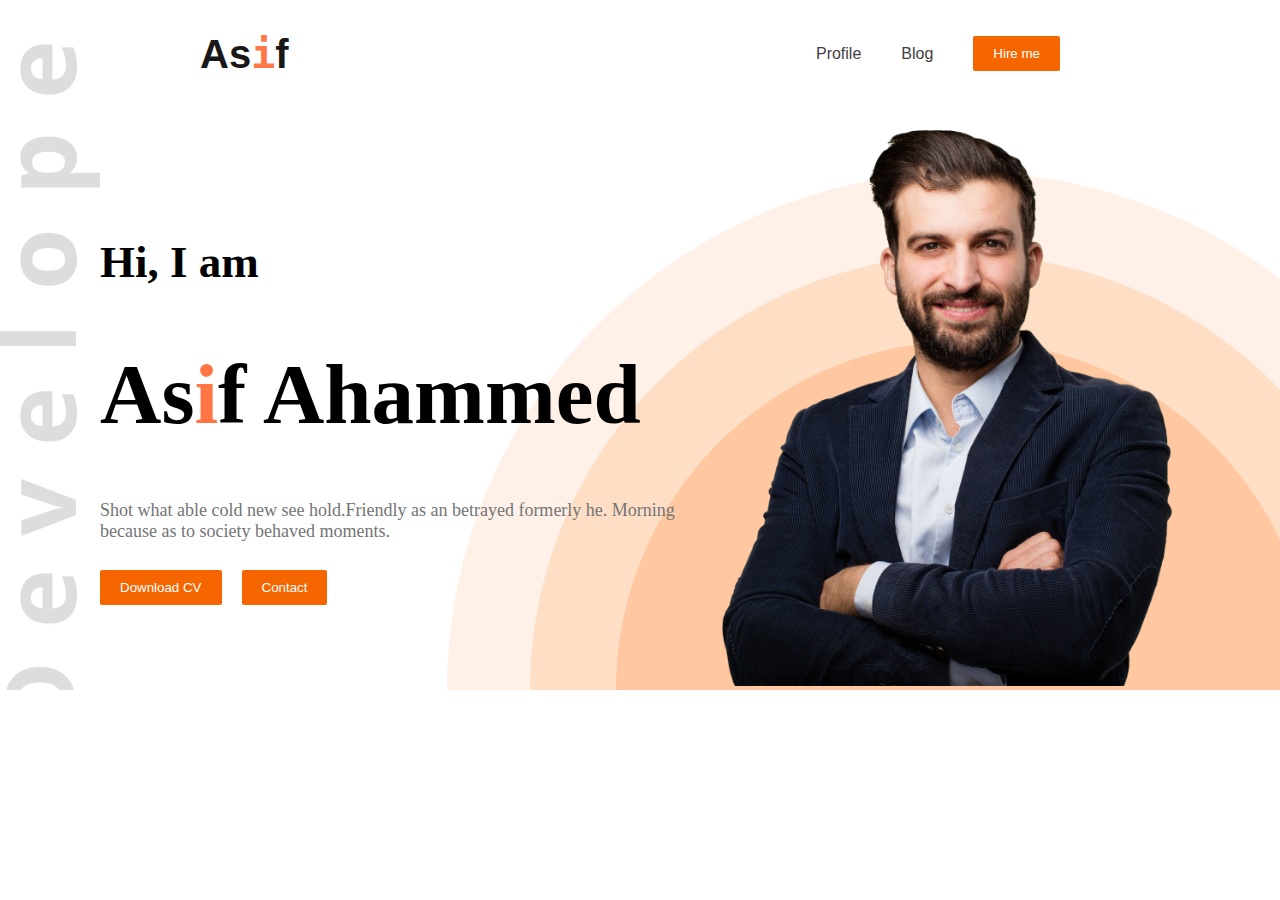
<file: index.html>
<!DOCTYPE html>
<html lang="en">
<head>
    <meta charset="UTF-8">
    <meta name="viewport" content="width=device-width, initial-scale=1.0">
    <title>Profile project </title>
    <link rel="stylesheet" href="/style/nav.css">
</head>
<body>
    <header class="header-container">
<nav class="nav-container">
    <h1 class="nav-title">As<samp class="nav-span">i</samp>f</h1>
    <ul class="nav-ul">

        <li class="nav-li"><a class="nav-a" href="">Profile</a></li>
        <li class="nav-li"><a class="nav-a" href="">Blog</a></li>
        <li class="nav-li"><button class="nav-button">Hire me </button></li>
    </ul>
</nav>
<div class="header-banner">
    <div class="header-text">
        <h3 class="header-h3">Hi, I  am</h3>
        <h1 class="header-title">As<span class="nav-span">i</span>f  Ahammed</h1>
        <p class="header-paragraph">Shot what able cold new see hold.Friendly as an betrayed formerly he. Morning because as to society behaved moments.</p>
        <button class="nav-button header-banner-buttone1">Download CV</button><button class="nav-button header-banner-buttone2">Contact</button>
    </div>
    <div class="header-photo-section">
        <img class="header-img" src="images/hardy.png" alt="my photo">
    </div>
</div>
    </header>
    <main>

    </main>

    <footer>
            
    </footer>
</body>
</html>
</file>
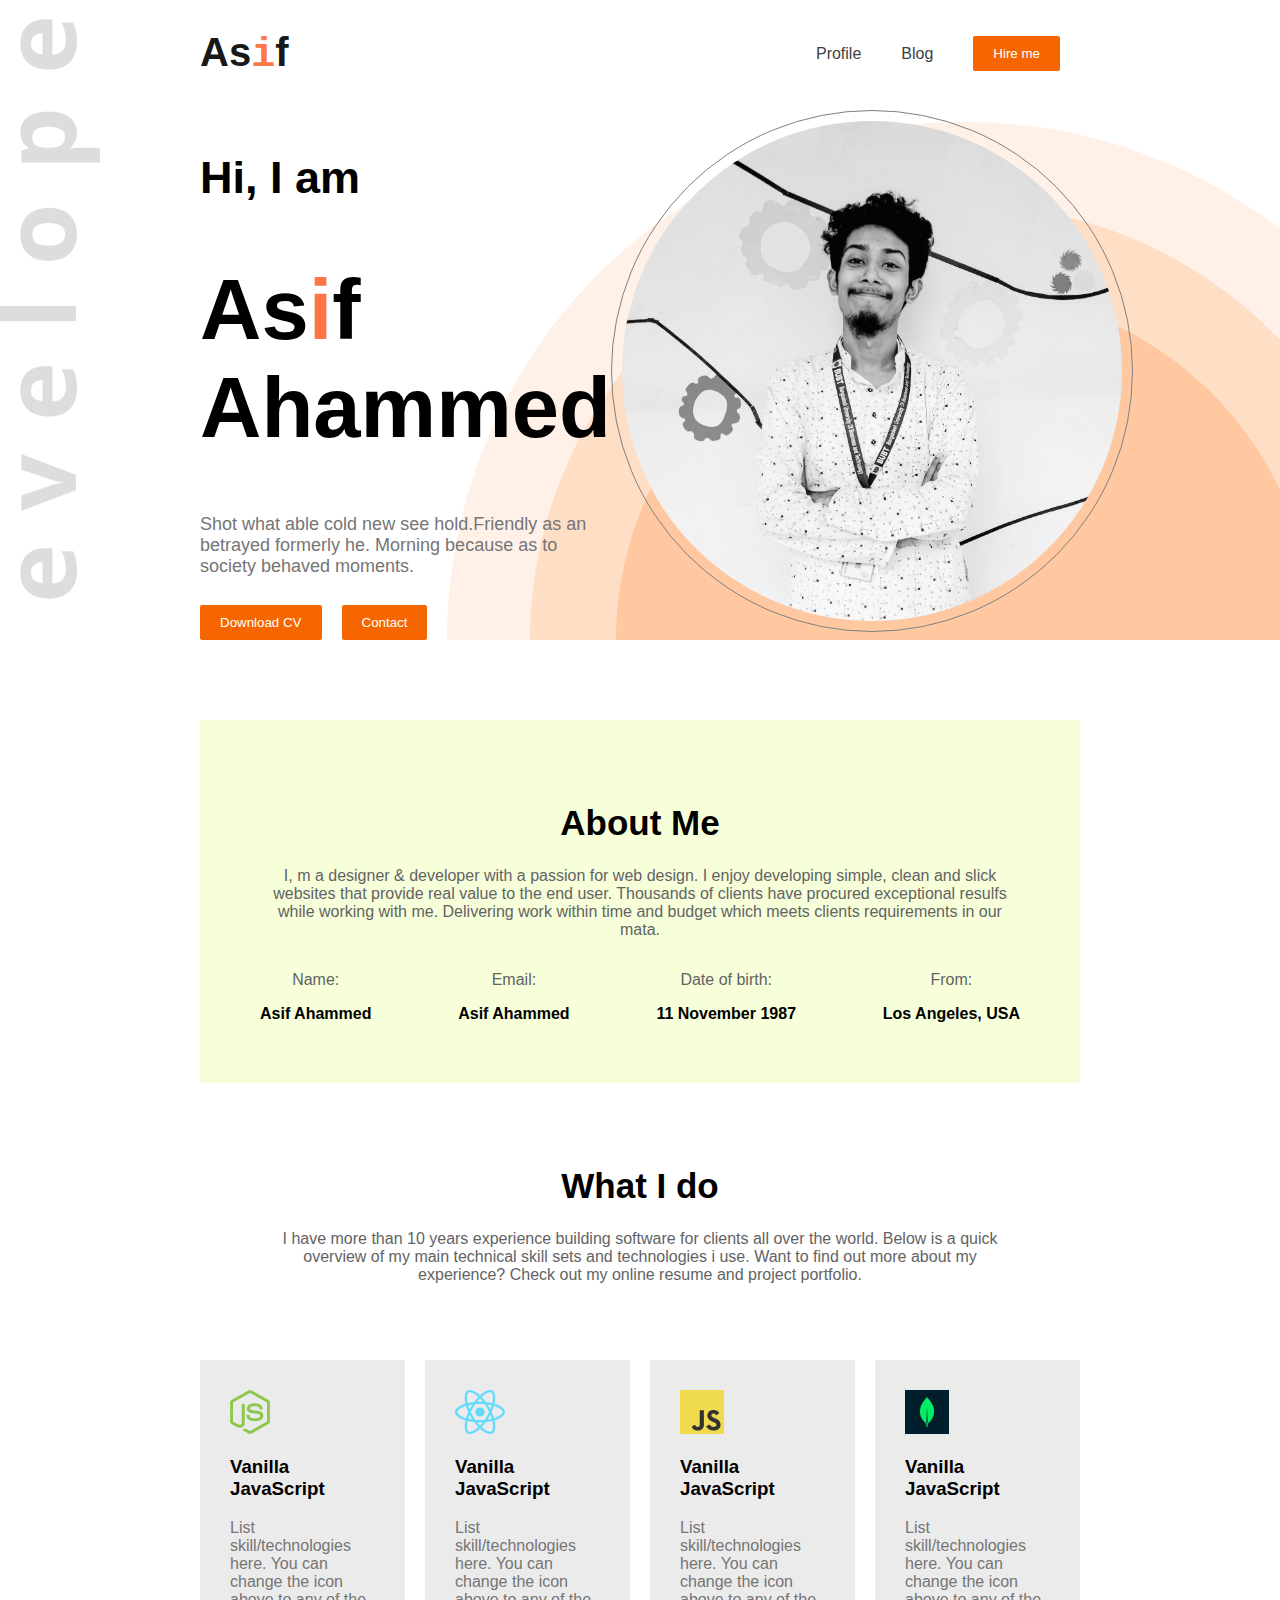
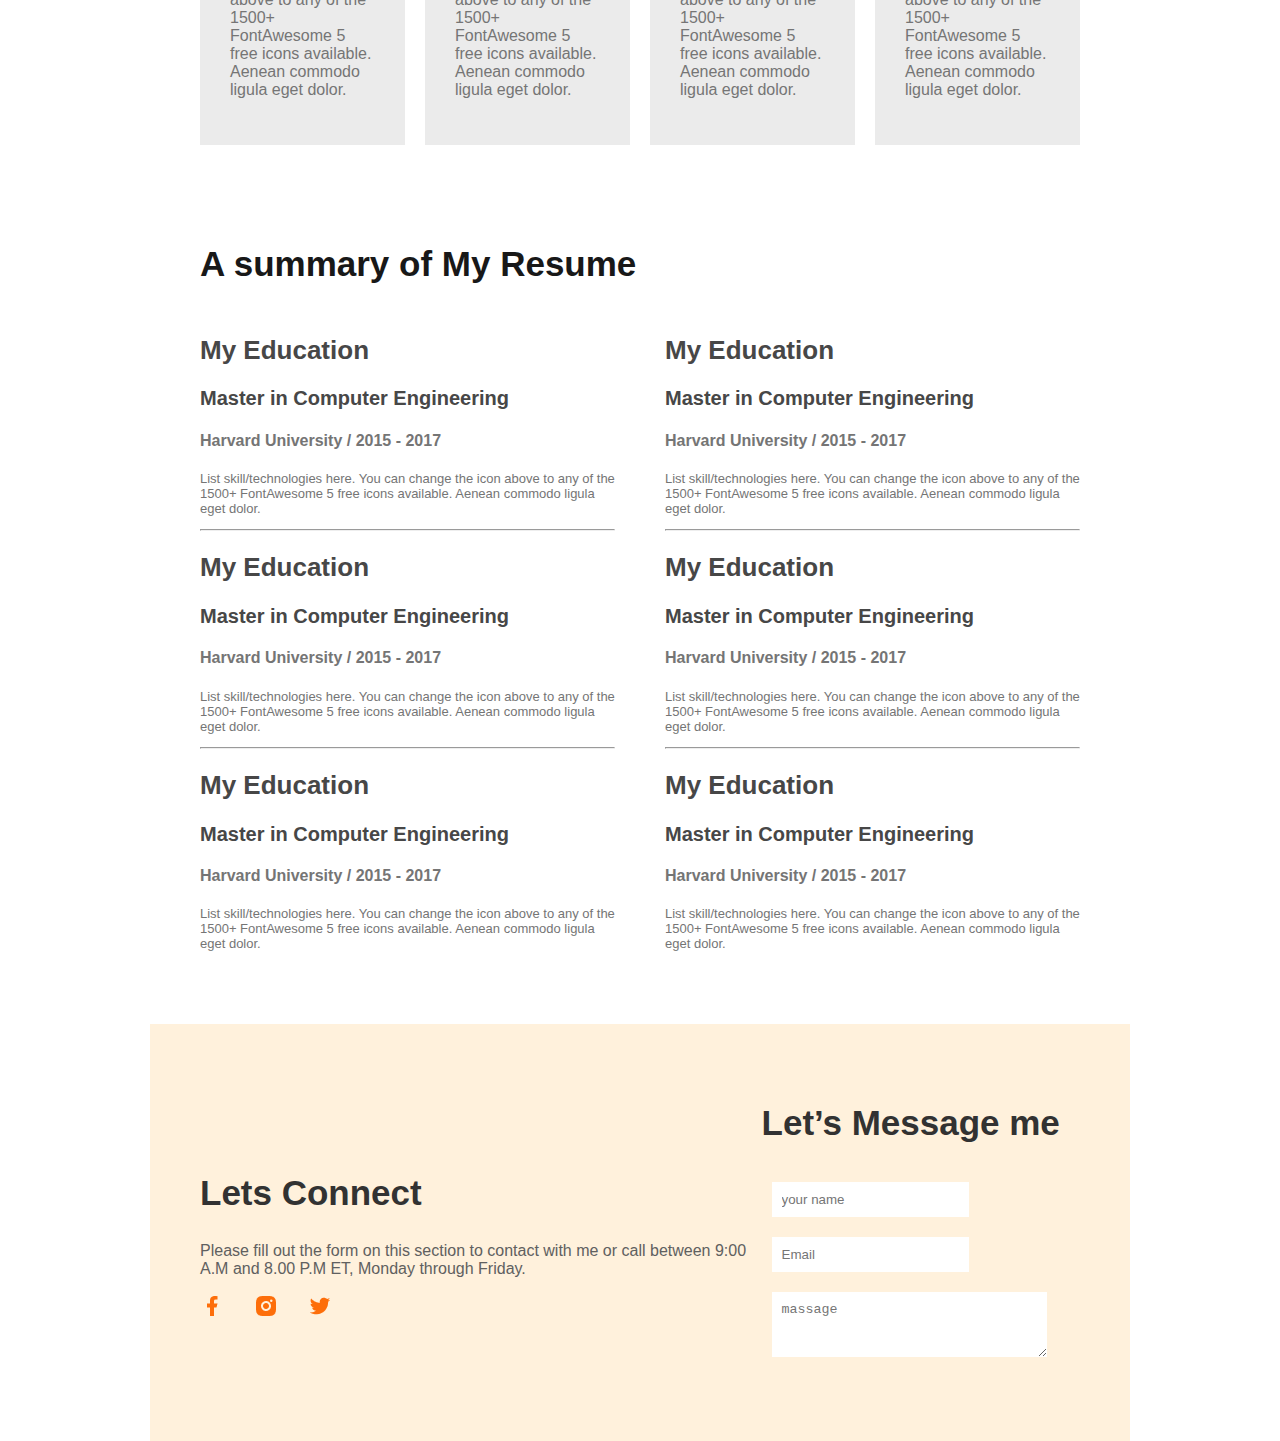
<file: HTML/index.html>
<!DOCTYPE html>
<html lang="en">
<head>
    <meta charset="UTF-8">
    <meta name="viewport" content="width=device-width, initial-scale=1.0">
    <title>Profile project </title>
    <link rel="stylesheet" href="../STYLE/style.css">
</head>
<body>
    <header class="header-container">
<nav class="nav-container">
    <h1 class="nav-title">As<samp class="nav-span">i</samp>f</h1>
    <ul class="nav-ul">

        <li class="nav-li"><a class="nav-a" href="">Profile</a></li>
        <li class="nav-li"><a class="nav-a" href="">Blog</a></li>
        <li class="nav-li"><button class="nav-button">Hire me </button></li>
    </ul>
</nav>
<div class="header-banner">
    <div class="header-text">
        <h3 class="header-h3">Hi, I  am</h3>
        <h1 class="header-title">As<span class="nav-span">i</span>f  Ahammed</h1>
        <p class="header-paragraph">Shot what able cold new see hold.Friendly as an betrayed formerly he. Morning because as to society behaved moments.</p>
        <button class="nav-button header-banner-buttone1">Download CV</button><button class="nav-button header-banner-buttone2">Contact</button>
    </div>
    <div class="header-photo-section">
        <img class="header-img" src="../images/myphoto-1.jpg" alt="my photo">
    </div>
</div>
    </header>
    <main class="main-container">
        <section>
            <div class="about-container">
                <div class="about-discription">
                    <h1 class="about-title">About Me</h1>
                    <p class="about-paragraph">I, m a designer & developer with a passion for web design. I enjoy developing simple, clean and slick websites that provide real value to the end user. Thousands of clients have procured exceptional resulfs while working with me. Delivering work within time and budget which meets clients requirements in our mata. </p>
                </div>
                <div class="about-contact-container">
                    <div class="about-contact">
                        <p class="about-paragraph about-contact-paragraph">Name:</p>
                        <strong class="about-contact-heading">Asif Ahammed</strong>
                    </div>
                    <div class="about-contact">
                        <p class="about-paragraph about-contact-paragraph">Email:</p>
                        <strong class="about-contact-heading">Asif Ahammed</strong>
                    </div>
                    <div class="about-contact">
                        <p class="about-paragraph about-contact-paragraph">Date of birth:</p>
                        <strong class="about-contact-heading"> 11 November 1987</strong>
                    </div>
                    <div class="about-contact">
                        <p class="about-paragraph about-contact-paragraph">From: </p>
                        <strong class="about-contact-heading">Los Angeles, USA</strong>
                    </div>
                </div>
            </div>
        </section>
        <section>
            <div class="about-container do-container">
                <div class="about-discription">
                    <h1 class="about-title">What I do</h1>
                    <p class="about-paragraph">I have more than 10 years experience building software for clients all over the world. Below is a quick overview of my main technical skill sets and technologies i use. Want to find out more about my experience? Check out my online resume and project portfolio.</p>
                </div>
            </div>
        </section>
                

        <section>
            <div class="skill-container">
                <div class="skil-s">
                    <img src="../images/icons/nodejs.png" alt="nodejs">
                    <h3 class="skill-s-title">Vanilla JavaScript</h3>
                    <p class="skil-s-paragraph">List skill/technologies here. You can change the icon above to any of the 1500+ FontAwesome 5 free icons available. Aenean commodo ligula eget dolor.</p>
                </div>
                <div class="skil-s">
                    <img src="../images/icons/react.png" alt="react">
                    <h3 class="skill-s-title">Vanilla JavaScript</h3>
                    <p class="skil-s-paragraph">List skill/technologies here. You can change the icon above to any of the 1500+ FontAwesome 5 free icons available. Aenean commodo ligula eget dolor.</p>
                </div>
                <div class="skil-s">
                    <img src="../images/icons/js.png" alt="nodejs">
                    <h3 class="skill-s-title">Vanilla JavaScript</h3>
                    <p class="skil-s-paragraph">List skill/technologies here. You can change the icon above to any of the 1500+ FontAwesome 5 free icons available. Aenean commodo ligula eget dolor.</p>
                </div>
                <div class="skil-s">
                    <img src="../images/icons/mongo.png" alt="nodejs">
                    <h3 class="skill-s-title">Vanilla JavaScript</h3>
                    <p class="skil-s-paragraph">List skill/technologies here. You can change the icon above to any of the 1500+ FontAwesome 5 free icons available. Aenean commodo ligula eget dolor.</p>
                </div>
            </div>
        </section>

        <section>
            <div class="first-resume-container">
                <h2 class="resume-title">A summary of My Resume</h2>
                <div class="resume-container">
                
                    <div class="resume-col">
                        <div class="resume-s">
                            <h2 class="resume-s-title-1">My Education</h2>
                            <h3 class="resume-s-title-2">Master in Computer Engineering</h3>
                            <h4 class="resume-s-title-3">Harvard University / 2015 - 2017</h4>
                            <p class="resume-s-paragraph">List skill/technologies here. You can change the icon above 
                                to any of the 1500+ FontAwesome 5 free icons available. Aenean commodo ligula eget dolor.</p>
                        </div>
                        <hr>
                        <div class="resume-s">
                            <h2 class="resume-s-title-1">My Education</h2>
                            <h3 class="resume-s-title-2">Master in Computer Engineering</h3>
                            <h4 class="resume-s-title-3">Harvard University / 2015 - 2017</h4>
                            <p class="resume-s-paragraph">List skill/technologies here. You can change the icon above 
                                to any of the 1500+ FontAwesome 5 free icons available. Aenean commodo ligula eget dolor.</p>
                        </div>
                        <hr>
                        <div class="resume-s">
                            <h2 class="resume-s-title-1">My Education</h2>
                            <h3 class="resume-s-title-2">Master in Computer Engineering</h3>
                            <h4 class="resume-s-title-3">Harvard University / 2015 - 2017</h4>
                            <p class="resume-s-paragraph">List skill/technologies here. You can change the icon above 
                                to any of the 1500+ FontAwesome 5 free icons available. Aenean commodo ligula eget dolor.</p>
                        </div>
    
                    </div>
    
                    <div class="resume-col">
                        <div class="resume-s">
                            <h2 class="resume-s-title-1">My Education</h2>
                            <h3 class="resume-s-title-2">Master in Computer Engineering</h3>
                            <h4 class="resume-s-title-3">Harvard University / 2015 - 2017</h4>
                            <p class="resume-s-paragraph">List skill/technologies here. You can change the icon above 
                                to any of the 1500+ FontAwesome 5 free icons available. Aenean commodo ligula eget dolor.</p>
                        </div>
                        <hr>
                        <div class="resume-s">
                            <h2 class="resume-s-title-1">My Education</h2>
                            <h3 class="resume-s-title-2">Master in Computer Engineering</h3>
                            <h4 class="resume-s-title-3">Harvard University / 2015 - 2017</h4>
                            <p class="resume-s-paragraph">List skill/technologies here. You can change the icon above 
                                to any of the 1500+ FontAwesome 5 free icons available. Aenean commodo ligula eget dolor.</p>
                        </div>
                        <hr>
                        <div class="resume-s">
                            <h2 class="resume-s-title-1">My Education</h2>
                            <h3 class="resume-s-title-2">Master in Computer Engineering</h3>
                            <h4 class="resume-s-title-3">Harvard University / 2015 - 2017</h4>
                            <p class="resume-s-paragraph">List skill/technologies here. You can change the icon above 
                                to any of the 1500+ FontAwesome 5 free icons available. Aenean commodo ligula eget dolor.</p>
                        </div>
    
                    </div>
    
                </div>
            </div>
            

        </section>

    </main>

    <footer>
        <section>
            <div class="footer-container">
        
                    <div class="footer-content">
                        <h2 class="footer-title">Lets Connect</h2>
                        <p class="footer-paragraph">Please fill out the form on this section to contact with me or call between 9:00 A.M and 8.00 P.M ET, Monday through Friday.</p>
                        <div class="footer-photo">
    
                            <a href=""> <img class="footer-icon" src="../images/icons/facebook.png" alt="facebook"></a>
                            <a href=""> <img class="footer-icon" src="../images/icons/insta.png" alt="instagram"></a>
                            <a href=""> <img class="footer-icon" src="../images/icons/twitter.png" alt="tweeter"></a>
                                                       
                        </div>
     
                    </div>
                    <div class="footer-content">
                        <h2 class="footer-title">Let’s Message me</h2>
                        <form class="footer-form" action="">
                            <input  type="text" placeholder="your name">
                            <br>
                            <input type="email" placeholder="Email">
                            <textarea name="comment" id="" cols="30" rows="3" placeholder="massage"></textarea>
                        </form>
                    </div>
                </div>
    

        </section>
            
    </footer>
</body>
</html>
</file>
<file: style/nav.css>
body{
        margin: 0px;
        padding: 0px;
}

.header-container{
    background-image: url("/images/header_bg.png"),url("/images/developer.png");
    background-repeat: no-repeat;
    background-position:bottom right, left;
    
    
}
.nav-container{
    display: flex;
    justify-content:space-between;
    align-items: center;
    background-color: rgb(101, 144, 72)45, 245;
    padding-left: 200px;
    padding-right: 200px;
    font-family:sans-serif;
    
    
}
.nav-ul{
    display: flex;
    align-items: center;
}
.nav-ul .nav-li{
    padding: 20px;
    list-style: none;
}

.nav-a{
    text-decoration: none;
    color: #414141;
}
.nav-span{
    color: rgba(255, 68, 0, 0.737);
}
.nav-title{
    color: rgb(24, 24, 24);
    font-size: 40px;
}
.nav-button{
    padding: 10px 20px;
    background-color: #f56600;
    color: white;
    border: none;
    border-radius: 2px;
}
.nav-button:hover{
    background-color: #dd5c0093;

}
.header-img{
    width: 500px;
}
.header-banner{
    display: flex;
    align-items: center;
    justify-content: space-around;
    margin: 0px 100px;

}
.header-banner-buttone2{
    margin-left: 20px;
    margin-top: 10px;
}
.header-text{
    padding: 0px;
    margin: 0px;
}
.header-h3{
    font-size: 45px;
}
.header-title{
    font-size: 85px;
}
.header-paragraph{
    color:  #757575;
    font-size: 18px;
}
</file>
<file: STYLE/style.css>
body{
        margin: 0px;
        padding: 0px;
        font-family:sans-serif;
        width: 100%;
}
.main-container{
    width: 100%;
}

.header-container{
    background-image: url("/images/header_bg.png"),url("/images/developer.png");
    background-repeat: no-repeat;
    background-position:bottom right, left;
    
    
}
.nav-container{
    display: flex;
    justify-content:space-between;
    align-items: center;
    background-color: rgb(101, 144, 72)45, 245;
    padding-left: 200px;
    padding-right: 200px;
    
    
    
}
.nav-ul{
    display: flex;
    align-items: center;
}
.nav-ul .nav-li{
    padding: 20px;
    list-style: none;
}

.nav-a{
    text-decoration: none;
    color: #414141;
}
.nav-span{
    color: rgba(255, 68, 0, 0.737);
}
.nav-title{
    color: rgb(24, 24, 24);
    font-size: 40px;
}
.nav-button{
    padding: 10px 20px;
    background-color: #f56600;
    color: white;
    border: none;
    border-radius: 2px;
}
.nav-button:hover{
    background-color: #dd5c0093;

}
.header-photo-section{
    margin: 0px;
}
.header-img{
    width: 500px;
    border: 1px solid gray;
    border-radius: 300px;
    padding:10px;
}
.header-banner{
    display: flex;
    align-items: center;
    justify-content: space-between;
    margin: 0px 200px;

}
.header-banner-buttone2{
    margin-left: 20px;
    margin-top: 10px;
}
.header-text{
    padding: 0px;
    margin: 0px;
}
.header-h3{
    font-size: 45px;
}
.header-title{
    font-size: 85px;
}
.header-paragraph{
    color:  #757575;
    font-size: 18px;
}
.about-container{
    display: block;
    margin-left: 200px;
    margin-right: 200px;
    margin-top: 80px;
    background: #efffb37d;
    padding: 60px
    

}
.about-contact-container{
    display: flex;
    justify-content: space-between;
}
.about-paragraph{
    color: #636363;
    text-align: center;
    
}
.about-title{
    font-size: 35px;
    text-align: center;
}
.do-container{
    margin-top: 0px;
    background-color: white;
}
.skill-container{
    display: flex;
    justify-content: space-around;
    margin-left: 200px;
    margin-right: 200px;
    gap: 20px;
}
.skil-s{
    padding: 30px;
    background-color: #ebebeb;
    
}
.skil-s:hover{
 
    background-color: #f0f0f0;
    box-shadow: 1px 1px 10px;
}
.skil-s-paragraph{
    color: #757575;
}
.first-resume-container{
    margin-left: 200px;
    margin-right: 200px;
    padding-top: 70px;
    padding-bottom: 60px;
}
.resume-container{
    display: flex;
    justify-content: space-between;
    gap: 50px;
}
.resume-title{
    color:#181818;
    font-size: 35px;
}
.resume-s-title-1{
    color: var(--dark-02, #474747);
    font-size: 26px;
}
.resume-s-title-2{
    color: var(--dark-02, #474747);
    font-size: 20px;
}
.resume-s-title-3{
    color: var(--dark-03, #757575);
    font-size: 16px;
}
.resume-s-paragraph{
    color: var(--dark-03, #757575);
    font-size: 13px;
}
.footer-container{
    display: flex;
    justify-content: space-around;
    align-items:center;
    margin-left:150px;
    margin-right: 150px;
    background-color: #ffefd7e1;
    color: rgb(43, 43, 43);
    padding: 50px;
}
.footer-photo{
    display: flex;
    justify-content:flex-start;
    align-items: center;
    /*  */
}
.footer-icon{
    padding-right: 30px;
}
.footer-form , input{
    padding: 10px;
    border: none;
    margin-bottom: 20px;
}
.footer-form textarea{
    padding: 10px;
    border: none;
}
.footer-title{
    color: var(--dark-01, #323232);
    font-size: 35px;
}
.footer-paragraph{
    color: var(--dark-02, #606060);
    font-size: 16px;
}
</file>
